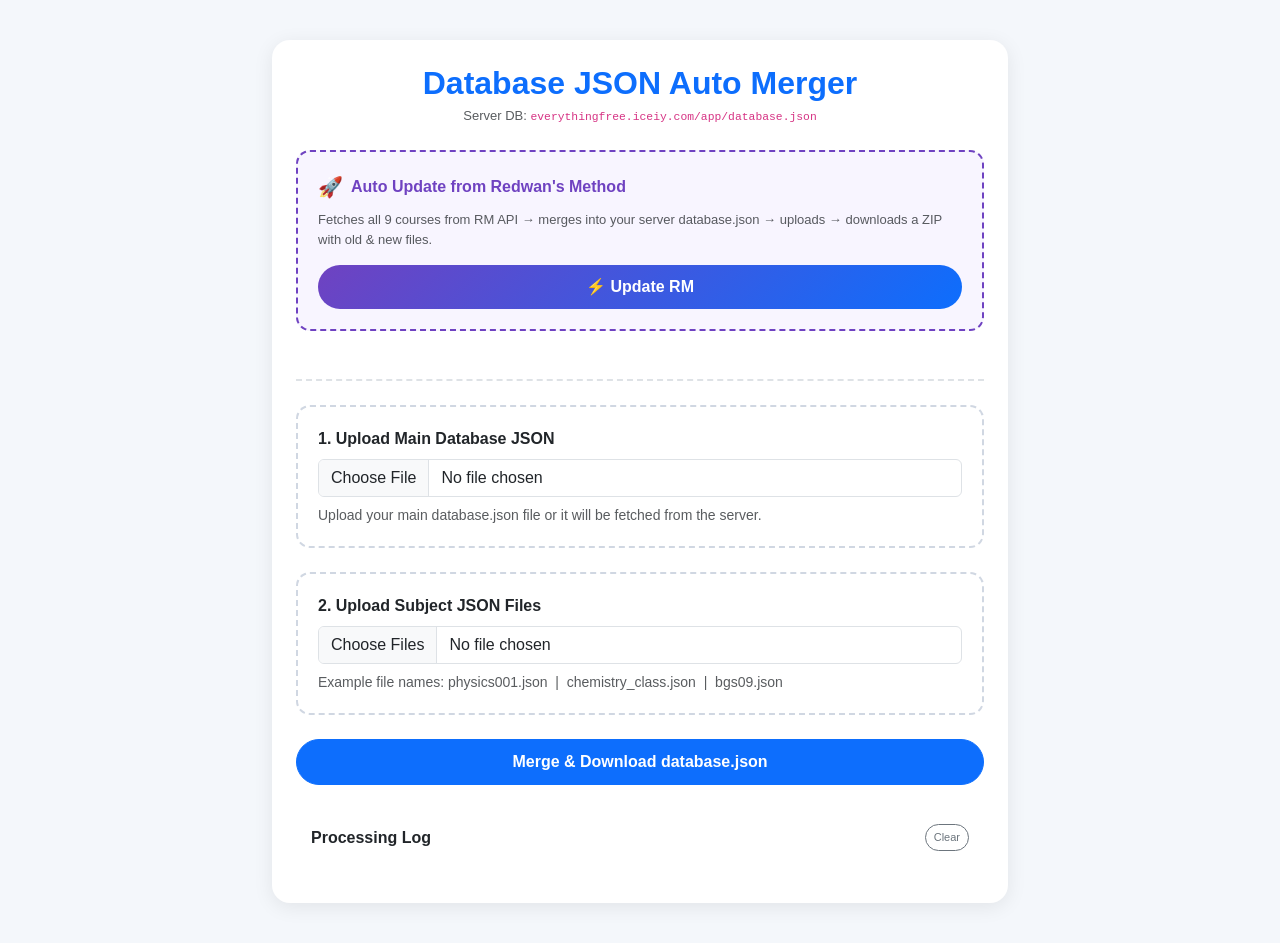
<file: merge.html>
<!DOCTYPE html>
<html lang="en">
<head>
    <meta charset="UTF-8">
    <meta name="viewport" content="width=device-width, initial-scale=1.0">
    <title>Database JSON Auto Merger</title>
    <link href="https://cdn.jsdelivr.net/npm/bootstrap@5.3.0/dist/css/bootstrap.min.css" rel="stylesheet">
    <style>
        body { background:#f4f7fb; font-family:'Segoe UI',sans-serif; padding:40px 0; }
        .card { border:none; border-radius:18px; box-shadow:0 4px 20px rgba(0,0,0,0.08); }
        .title { font-weight:700; color:#0d6efd; }
        .upload-box { background:white; border-radius:14px; padding:20px; border:2px dashed #d0d7e2; }
        .status-box { background:#fff; border-radius:14px; padding:15px; margin-top:20px; min-height:70px; max-height:320px; overflow-y:auto; }
        .log-item { padding:8px 10px; border-bottom:1px solid #eee; font-size:13px; display:flex; align-items:center; gap:8px; }
        .btn-custom { border-radius:999px; padding:10px 20px; font-weight:600; }
        .success { color:#198754; } .error { color:#dc3545; } .warn { color:#fd7e14; } .info { color:#0d6efd; }
        .badge-ok   { background:#d1e7dd; color:#198754; }
        .badge-err  { background:#f8d7da; color:#dc3545; }
        .badge-warn { background:#fff3cd; color:#856404; }
        .badge-info { background:#cfe2ff; color:#084298; }
        .spinner-border { width:1rem; height:1rem; border-width:2px; }
        #progressBar { transition: width 0.3s ease; }
        .divider { border-top:2px dashed #dee2e6; margin:24px 0; }
        .btn-rm { background:linear-gradient(135deg,#6f42c1,#0d6efd); border:none; color:#fff; }
        .btn-rm:hover { background:linear-gradient(135deg,#5a32a3,#0a58ca); color:#fff; }
        .btn-rm:disabled { opacity:0.65; }
    </style>
</head>
<body>
<div class="container">
<div class="row justify-content-center">
<div class="col-lg-8">
<div class="card p-4">

    <h2 class="text-center title mb-1">Database JSON Auto Merger</h2>
    <p class="text-center text-muted mb-4" style="font-size:13px;">
        Server DB: <code>everythingfree.iceiy.com/app/database.json</code>
    </p>

    <!-- ═══ AUTO UPDATE SECTION ══════════════════════════════════════════════ -->
    <div class="upload-box mb-4" style="border-color:#6f42c1; background:#f8f5ff;">
        <div class="d-flex align-items-center gap-2 mb-2">
            <span class="fs-5">🚀</span>
            <span class="fw-bold" style="color:#6f42c1;">Auto Update from Redwan's Method</span>
        </div>
        <p class="text-muted mb-3" style="font-size:13px;">
            Fetches all 9 courses from RM API → merges into your server database.json → uploads → downloads a ZIP with old &amp; new files.
        </p>

        <div class="progress mb-3" style="height:8px; display:none;" id="progressWrap">
            <div class="progress-bar progress-bar-striped progress-bar-animated btn-rm"
                 id="progressBar" role="progressbar" style="width:0%"></div>
        </div>

        <div class="d-grid">
            <button class="btn btn-rm btn-custom" id="updateRmBtn">
                ⚡ Update RM
            </button>
        </div>
    </div>

    <div class="divider"></div>

    <!-- ═══ MANUAL MERGE SECTION ═════════════════════════════════════════════ -->
    <div class="upload-box mb-4">
        <label class="form-label fw-bold">1. Upload Main Database JSON</label>
        <input type="file" id="mainJson" class="form-control" accept=".json">
        <div class="form-text mt-2">Upload your main database.json file or it will be fetched from the server.</div>
    </div>

    <div class="upload-box mb-4">
        <label class="form-label fw-bold">2. Upload Subject JSON Files</label>
        <input type="file" id="subjectFiles" class="form-control" accept=".json" multiple>
        <div class="form-text mt-2">
            Example file names: physics001.json &nbsp;|&nbsp; chemistry_class.json &nbsp;|&nbsp; bgs09.json
        </div>
    </div>

    <div class="d-grid">
        <button class="btn btn-primary btn-custom" id="processBtn">Merge &amp; Download database.json</button>
    </div>

    <!-- ═══ LOG BOX ═══════════════════════════════════════════════════════════ -->
    <div class="status-box mt-4">
        <div class="d-flex justify-content-between align-items-center mb-2">
            <span class="fw-bold">Processing Log</span>
            <button class="btn btn-sm btn-outline-secondary" onclick="clearLogs()" style="border-radius:999px;font-size:11px;">Clear</button>
        </div>
        <div id="logs"></div>
    </div>

</div>
</div>
</div>
</div>

<script>

// ─── CONFIG ────────────────────────────────────────────────────────────────────

const SERVER_DB_URL  = 'https://everythingfree.iceiy.com/app/database.json';
const UPLOADER_URL   = 'https://everythingfree.iceiy.com/app/databaseuploader.php';

const SUBJECT_KEYS = [
    'physics','chemistry','biology','ict',
    'general_math','higher_math','english','bgs','bangla'
];

// ─── STATE ────────────────────────────────────────────────────────────────────

let mainDatabase = null;

const mainJsonInput   = document.getElementById('mainJson');
const subjectFilesInput = document.getElementById('subjectFiles');
const processBtn      = document.getElementById('processBtn');
const updateRmBtn     = document.getElementById('updateRmBtn');
const logsEl          = document.getElementById('logs');
const progressWrap    = document.getElementById('progressWrap');
const progressBar     = document.getElementById('progressBar');

// ─── LOG HELPERS ──────────────────────────────────────────────────────────────

function addLog(message, type = 'ok') {
    const badges = { ok:'badge-ok', error:'badge-err', warn:'badge-warn', info:'badge-info' };
    const icons  = { ok:'✓', error:'✗', warn:'⚠', info:'ℹ' };
    const div = document.createElement('div');
    div.className = 'log-item';
    div.innerHTML = `<span class="badge ${badges[type] || 'badge-info'}">${icons[type] || 'i'}</span> ${message}`;
    logsEl.appendChild(div);
    logsEl.parentElement.scrollTop = logsEl.parentElement.scrollHeight;
}

function clearLogs() { logsEl.innerHTML = ''; }

function setProgress(pct) {
    progressWrap.style.display = 'block';
    progressBar.style.width = pct + '%';
    if (pct >= 100) setTimeout(() => { progressWrap.style.display = 'none'; progressBar.style.width = '0%'; }, 1500);
}

// ─── UPDATE RM (AUTOMATED) ────────────────────────────────────────────────────

updateRmBtn.addEventListener('click', async () => {

    clearLogs();
    updateRmBtn.disabled = true;
    updateRmBtn.innerHTML = '<span class="spinner-border me-2"></span>Working…';
    setProgress(10);

    addLog('Sending update request to server…', 'info');

    try {
        const resp = await fetch(UPLOADER_URL + '?action=update_rm', { method: 'GET' });

        setProgress(70);

        if (!resp.ok) {
            const errText = await resp.text();
            try {
                const errJson = JSON.parse(errText);
                addLog('Server error: ' + (errJson.error || errText), 'error');
            } catch {
                addLog('Server error: ' + errText, 'error');
            }
            return;
        }

        // Check if server returned a zip
        const contentType = resp.headers.get('content-type') || '';
        if (contentType.includes('application/zip')) {
            const blob = await resp.blob();
            setProgress(90);
            triggerDownload(blob, 'rm_database_update.zip');
            addLog('Server merged & saved database.json ✓', 'ok');
            addLog('ZIP downloaded: rm_database_update.zip (old + new database + log)', 'ok');
            setProgress(100);
        } else {
            // Maybe server returned JSON log instead
            const text = await resp.text();
            try {
                const data = JSON.parse(text);
                if (data.error) { addLog('Error: ' + data.error, 'error'); return; }
                addLog(JSON.stringify(data), 'info');
            } catch {
                addLog('Unexpected response: ' + text.substring(0, 200), 'warn');
            }
        }

    } catch (err) {
        addLog('Network error: ' + err.message, 'error');
        addLog('Tip: Make sure databaseuploader.php is uploaded to /app/', 'warn');
    } finally {
        updateRmBtn.disabled = false;
        updateRmBtn.innerHTML = '⚡ Update RM';
    }
});

// ─── MANUAL MERGE ────────────────────────────────────────────────────────────

processBtn.addEventListener('click', async () => {

    clearLogs();

    try {

        // Load main DB — from file input or fetch from server
        if (mainJsonInput.files.length > 0) {
            const mainText = await mainJsonInput.files[0].text();
            mainDatabase = JSON.parse(mainText);
            addLog('Main database loaded from uploaded file.', 'ok');
        } else {
            addLog('No file selected — fetching database.json from server…', 'info');
            const res = await fetch(SERVER_DB_URL);
            if (!res.ok) throw new Error('Failed to fetch server database.json');
            mainDatabase = await res.json();
            addLog('Main database fetched from server.', 'ok');
        }

        const files = Array.from(subjectFilesInput.files);
        if (files.length === 0) { addLog('No subject files uploaded.', 'error'); return; }

        for (const file of files) {

            try {
                const detectedSubject = detectSubject(file.name);

                if (!detectedSubject) {
                    addLog(`Skipped ${file.name} → No matching subject key found.`, 'error');
                    continue;
                }

                const json = JSON.parse(await file.text());
                const formatted = formatData(json);

                if (!mainDatabase.content) mainDatabase.content = {};

                if (!mainDatabase.content[detectedSubject]) {
                    addLog(`Subject key '${detectedSubject}' not found in content.`, 'error');
                    continue;
                }

                if (!mainDatabase.content[detectedSubject].children)
                    mainDatabase.content[detectedSubject].children = {};

                Object.assign(mainDatabase.content[detectedSubject].children, formatted);

                addLog(`Merged ${file.name} → content/${detectedSubject}/children`, 'ok');

            } catch (err) {
                addLog(`Error processing ${file.name}: ${err.message}`, 'error');
            }
        }

        triggerDownload(
            new Blob([JSON.stringify(mainDatabase)], { type: 'application/json' }),
            'database.json'
        );

        addLog('database.json downloaded successfully.', 'ok');

    } catch (err) {
        addLog('Fatal error: ' + err.message, 'error');
    }
});

// ─── HELPERS ─────────────────────────────────────────────────────────────────

function detectSubject(fileName) {
    const lower = fileName.toLowerCase();
    return SUBJECT_KEYS.find(s => lower.includes(s));
}

function triggerDownload(blob, filename) {
    const url = URL.createObjectURL(blob);
    const a = document.createElement('a');
    a.href = url; a.download = filename;
    document.body.appendChild(a); a.click();
    document.body.removeChild(a);
    URL.revokeObjectURL(url);
}

function formatData(data) {
    let root = {};
    data.forEach(item => {
        let subKey = item.subject.toLowerCase().replace(/\s+/g,'_').replace(/[()]/g,'');
        root[subKey] = {
            title:       item.subject,
            thumbnail:   item.subjectThumbnail || item.thumbnail || '',
            type:        'category',
            description: item.subject || '',
            children:    {}
        };
        if (item.chapters) {
            item.chapters.forEach((chap, cIdx) => {
                let chapKey = 'id_' + (cIdx + 1);
                root[subKey].children[chapKey] = {
                    title:     chap.chapterName,
                    thumbnail: chap.chapterThumbnail || chap.thumbnail || '',
                    type:      'category',
                    children:  {}
                };
                if (chap.lectures) {
                    chap.lectures.forEach(lec => {
                        let lecKey  = 'lec_' + (lec.videoNumber || '0');
                        let descArr = [];
                        if (lec.videoLectureSheetURL) descArr.push('Lecture Sheet--> ' + lec.videoLectureSheetURL);
                        if (lec.videoLectureNoteURL || lec.videoNoteURL)
                            descArr.push('Note--> ' + (lec.videoLectureNoteURL || lec.videoNoteURL));
                        if (lec.videoPracticeSheetURL) descArr.push('Practice Sheet--> ' + lec.videoPracticeSheetURL);
                        if (lec.videoSolveSheetURL)    descArr.push('Solve Sheet--> ' + lec.videoSolveSheetURL);
                        root[subKey].children[chapKey].children[lecKey] = {
                            title:       lec.videoTitle,
                            type:        'video',
                            description: descArr.join('\n'),
                            url:         lec.videoYoutubeURL || lec.videoURL || ''
                        };
                    });
                }
            });
        }
    });
    return root;
}

</script>
</body>
</html>
</file>
